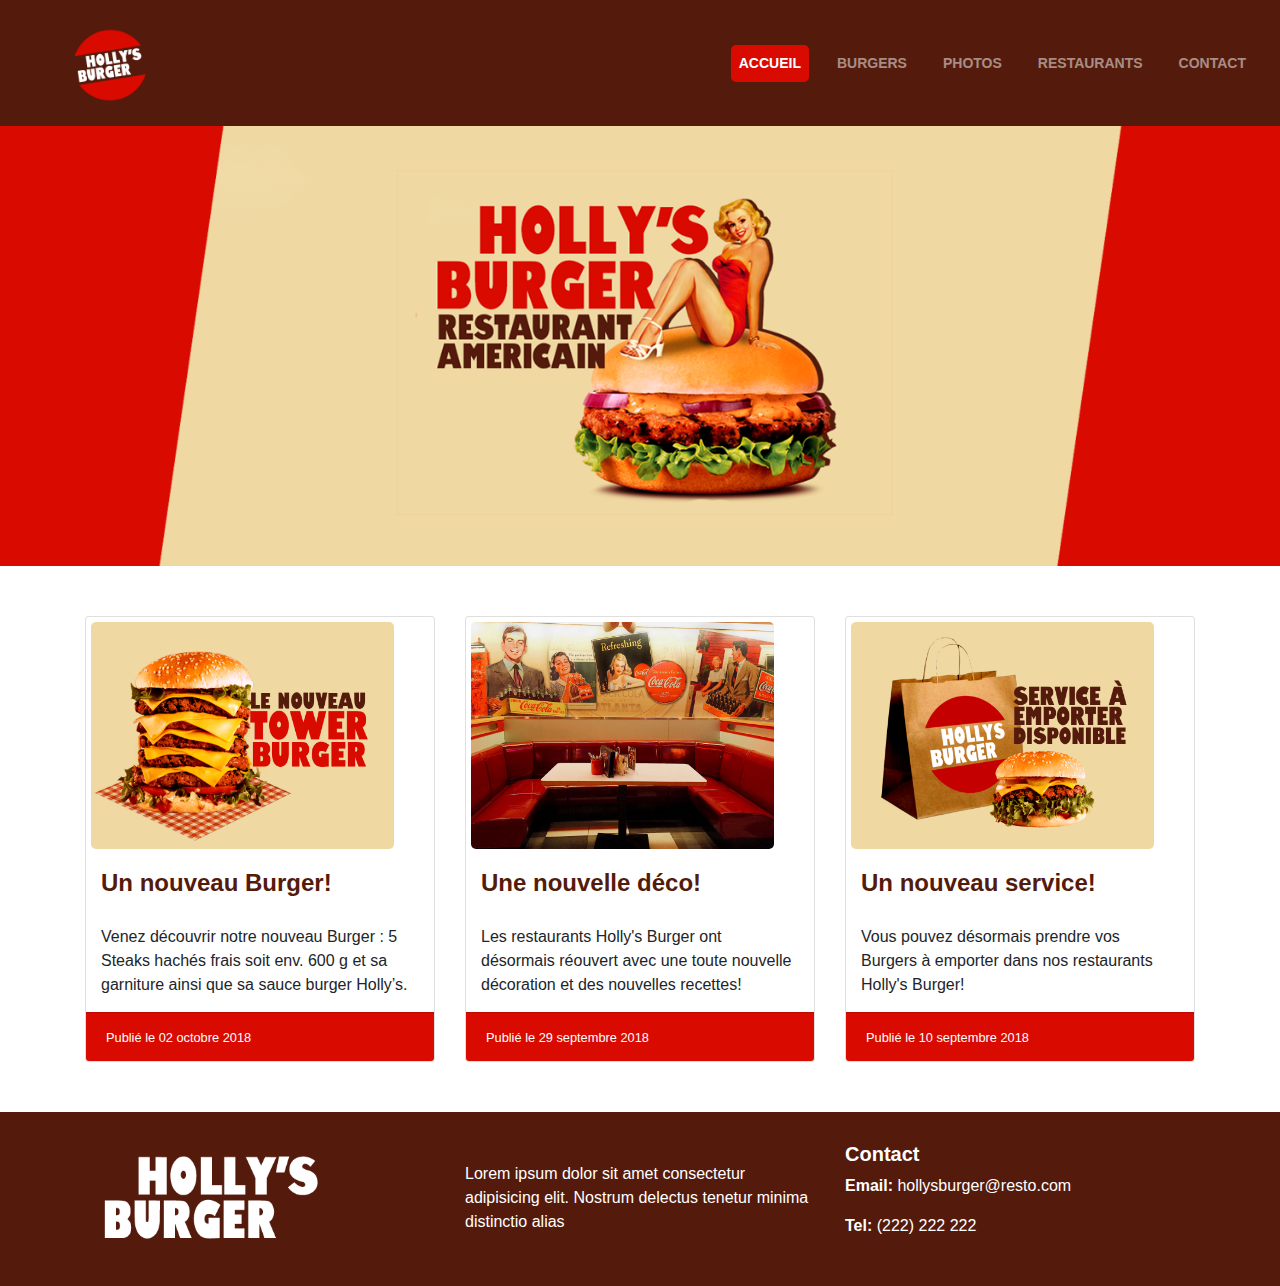
<file: index.html>
<!DOCTYPE html>
<html lang="en">
<head>
    <meta charset="UTF-8">
    <meta name="viewport" content="width=device-width, initial-scale=1.0">
    <meta http-equiv="X-UA-Compatible" content="ie=edge">
    <title>Document</title>

    <link rel="stylesheet" type="text/css" media="screen" href="css/style.css" />
    <script src="scrollspy.js"></script>
<!-- responsive -->
<meta name="viewport" content="width=device-width, initial-scale=1"> 
<!-- CSS -->
<link rel="stylesheet" href="https://maxcdn.bootstrapcdn.com/bootstrap/4.0.0/css/bootstrap.min.css">

<!-- jQuery library -->
<script src="https://ajax.googleapis.com/ajax/libs/jquery/3.3.1/jquery.min.js"></script>

<!-- Popper JS (pop-up,tooltip)-->
<script src="https://cdnjs.cloudflare.com/ajax/libs/popper.js/1.12.9/umd/popper.min.js"></script>

<!-- JavaScript -->
<script src="https://maxcdn.bootstrapcdn.com/bootstrap/4.0.0/js/bootstrap.min.js"></script> 


</head>
<body>
    <nav class="navbar navbar-expand-lg navbar-dark bg">
        <a class="navbar-brand" href="#">
          <img src="hollysburgerlogo.png" alt="icone">
        </a>
        <button class="navbar-toggler" type="button" data-toggle="collapse" data-target="#navbarText" aria-controls="navbarText" aria-expanded="false" aria-label="Toggle navigation">
          <span class="navbar-toggler-icon"></span>
        </button>
        <div class="navbar-collapse collapse justify-content-end" id="navbarText">
          <ul class="nav navbar-nav navbar-right">
            <li class="nav-item active">
              <a class="nav-link" href="index.html">Accueil</a>
            </li>
            <li class="nav-item">
              <a class="nav-link" href="carte.html">Burgers<span class="sr-only">(current)</span></a>
            </li>
            <li class="nav-item">
              <a class="nav-link" href="galerie.html">Photos</a>
            </li>
            <li class="nav-item">
              <a class="nav-link" href="resto.html">Restaurants</a>
            </li>
            <li class="nav-item">
              <a class="nav-link" href="contact.html">Contact</a>
            </li>
          </ul>
        </div>
      </nav>

              <!--<div class="container-fluid">
                <div class="jumbotron">
                  <img class="image-responsive" src="hollysdinerbanner3.png" class="image-responsive" alt="burger"> 
                </div>
              </div>-->

              <div class="container-fluid banner">

                </div>

              <div class="container-fluid section-cards">
                  <div class="container">
                    <div class="row cards">

                        <div class="col-12 col-sm-12 col-md-12 col-lg-6 col-xl-4">
                            <div class="card"><img class="card-img-top" alt="Card image cap" src="img/thenew2.png" />
                                <div class="card-block">
                                <h4 class="card-title">Un nouveau Burger!</h4>
                                <p class="card-text">Venez découvrir notre nouveau Burger : 5 Steaks hachés frais soit env. 600 g et sa garniture ainsi que sa sauce burger Holly’s.</p>
                                </div>
                                <div class="card-footer">
                                    <small class="text">Publié le 02 octobre 2018</small>
                                </div>
                              </div>
                          </div>

                      <div class="col-12 col-sm-12 col-md-12 col-lg-6 col-xl-4">
                        <div class="card"><img class="card-img-top" alt="Card image cap" src="img/16389873235_925082c623_b.jpg"/>
                            <div class="card-block">
                            <h4 class="card-title">Une nouvelle déco!</h4>
                            <p class="card-text">Les restaurants Holly's Burger ont désormais réouvert avec une toute nouvelle décoration et des nouvelles recettes!</p>
                            </div>
                            <div class="card-footer">
                                <small class="text">Publié le 29 septembre 2018</small>
                            </div>
                          </div>
                      </div>
                      
                        <div class="col-12 col-sm-12 col-md-12 col-lg-6 col-xl-4">
                            <div class="card"><img class="card-img-top" alt="Card image cap" src="img/takeaway.png" />
                                <div class="card-block">
                                <h4 class="card-title">Un nouveau service!</h4>
                                <p class="card-text">Vous pouvez désormais prendre vos Burgers à emporter dans nos restaurants Holly's Burger!</p>
                                </div>
                                <div class="card-footer">
                                    <small class="text">Publié le 10 septembre 2018</small>
                                </div>
                              </div>
                        </div>
                  </div>
              </div> 
            </div>

            <footer>
                <div class="container">
                  <div class="row footer">
                    <div class="col-12 col-sm-3 col-md-3 col-lg-6 col-xl-4">
                      <img src="hollysburgerlogo2.png" alt="Burgers">
                    </div>
                    <div class="col-12 col-sm-4 col-md-4 col-lg-6 col-xl-4">
                      <p class="text">Lorem ipsum dolor sit amet consectetur adipisicing elit. Nostrum delectus tenetur minima distinctio alias</p>
                    </div>
                    <div class="col-12 col-sm-4 col-md-4 col-lg-6 col-xl-4">
                      <h5><strong>Contact</strong></h5>
                      <p><strong>Email:</strong> hollysburger@resto.com</p>
                      <p><strong>Tel:</strong> (222) 222 222</p>
                    </div>
                  </div>
                </div>          
            </footer>
    </body>        

</html>
</file>
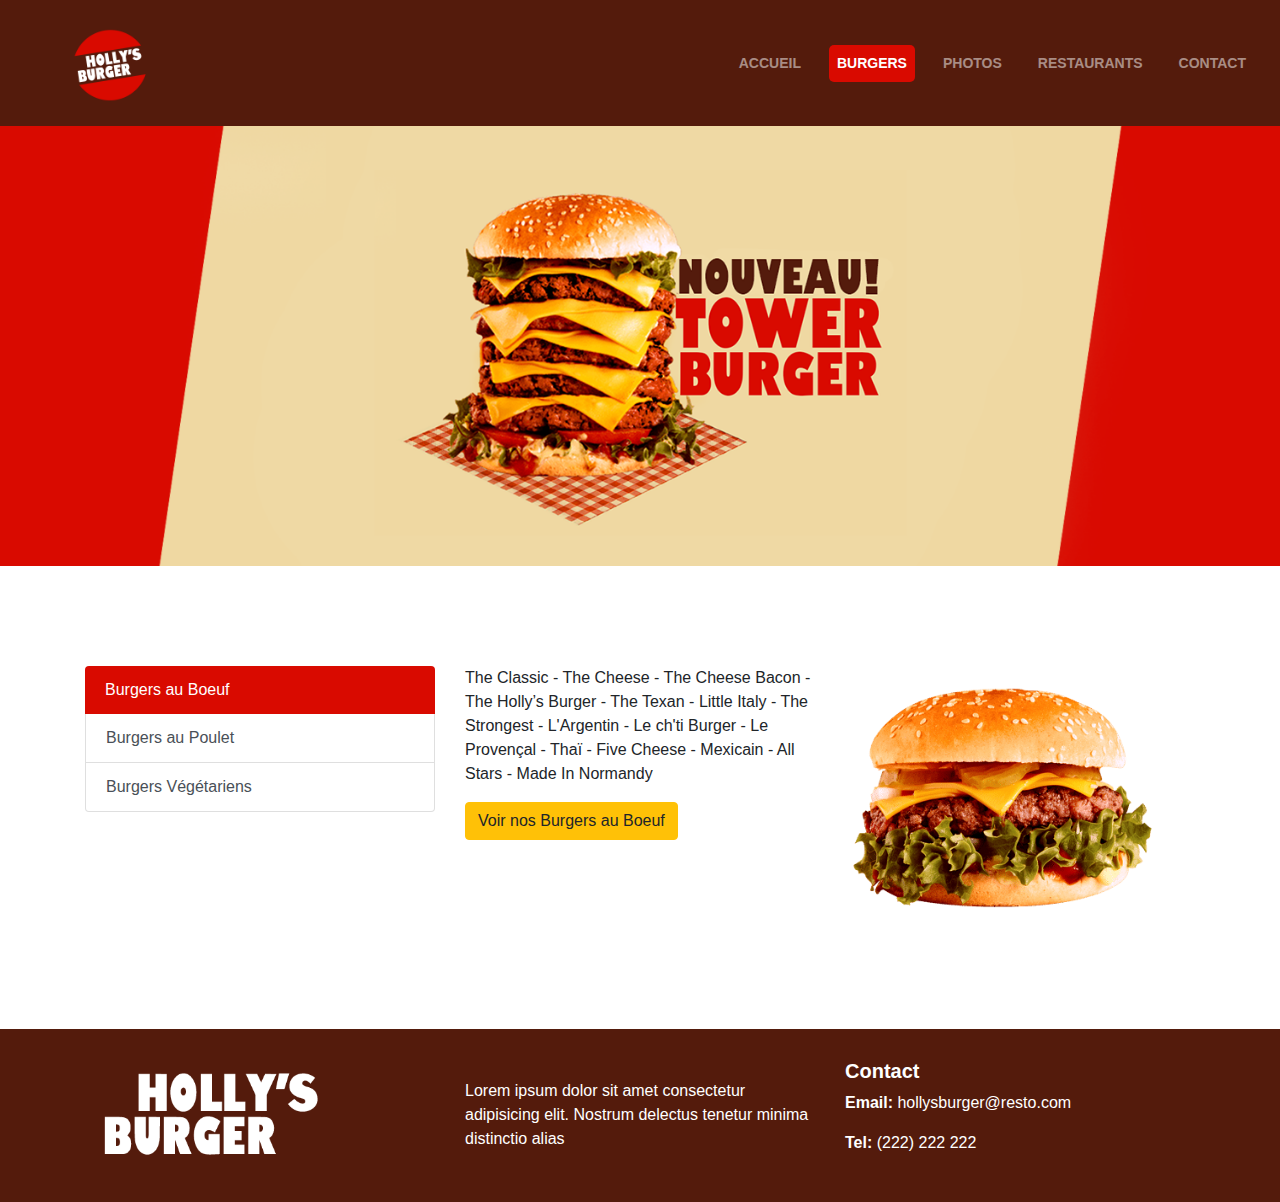
<file: carte.html>
<!DOCTYPE html>
<html lang="en">
<head>
    <meta charset="UTF-8">
    <meta name="viewport" content="width=device-width, initial-scale=1.0">
    <meta http-equiv="X-UA-Compatible" content="ie=edge">
    <title>Document</title>

    <link rel="stylesheet" type="text/css" media="screen" href="css/style.css" />
    <script src="scrollspy.js"></script>
<!-- responsive -->
<meta name="viewport" content="width=device-width, initial-scale=1"> 
<!-- CSS -->
<link rel="stylesheet" href="https://maxcdn.bootstrapcdn.com/bootstrap/4.0.0/css/bootstrap.min.css">

<!-- jQuery library -->
<script src="https://ajax.googleapis.com/ajax/libs/jquery/3.3.1/jquery.min.js"></script>

<!-- Popper JS (pop-up,tooltip)-->
<script src="https://cdnjs.cloudflare.com/ajax/libs/popper.js/1.12.9/umd/popper.min.js"></script>

<!-- JavaScript -->
<script src="https://maxcdn.bootstrapcdn.com/bootstrap/4.0.0/js/bootstrap.min.js"></script> 


</head>
<body>
    <nav class="navbar navbar-expand-lg navbar-dark bg">
        <a class="navbar-brand" href="#">
          <img src="hollysburgerlogo.png" alt="icone">
        </a>
        <button class="navbar-toggler" type="button" data-toggle="collapse" data-target="#navbarText" aria-controls="navbarText" aria-expanded="false" aria-label="Toggle navigation">
          <span class="navbar-toggler-icon"></span>
        </button>
        <div class="navbar-collapse collapse justify-content-end" id="navbarText">
          <ul class="nav navbar-nav navbar-right">
            <li class="nav-item ">
              <a class="nav-link" href="index.html">Accueil</a>
            </li>
            <li class="nav-item active">
              <a class="nav-link" href="#burgers">Burgers<span class="sr-only">(current)</span></a>
            </li>
            <li class="nav-item">
              <a class="nav-link" href="galerie.html">Photos</a>
            </li>
            <li class="nav-item">
              <a class="nav-link" href="resto.html">Restaurants</a>
            </li>
            <li class="nav-item">
              <a class="nav-link" href="contact.html">Contact</a>
            </li>
          </ul>
        </div>
      </nav>


      <div class="container-fluid banner-carte">

        </div>

<div class="container-fluid badges">
    <div class="container">
      <div class="row">
          <div class="col-12 col-sm-12 col-md-12 col-lg-8 col-xl-4">
            <div class="list-group" id="list-tab" role="tablist">
              <a class="list-group-item list-group-item-action active" id="list-home-list" data-toggle="list" href="#list-home" role="tab" aria-controls="list-home-list">Burgers au Boeuf</a>
              <a class="list-group-item list-group-item-action" id="list-profile-list" data-toggle="list" href="#list-profile" role="tab" aria-controls="list-profile-list">Burgers au Poulet</a>
              <a class="list-group-item list-group-item-action" id="list-messages-list" data-toggle="list" href="#list-messages" role="tab" aria-controls="list-messages-list">Burgers Végétariens</a>
            </div>
          </div>
          <div class="col-12 col-sm-12 col-md-12 col-lg-8 col-xl-8">
            <div class="tab-content" id="nav-tabContent">
              <div class="tab-pane fade show active" id="list-home" role="tabpanel" aria-labelledby="list-home-list">
                <div class="row">
                    <div class="col-12 col-sm-12 col-md-12 col-lg-8 col-xl-6">
                    <p>The Classic - The Cheese - The Cheese Bacon - 
                        The Holly’s Burger - The Texan - Little Italy - The Strongest - L'Argentin - Le ch'ti Burger - Le Provençal - Thaï - Five Cheese - Mexicain - All Stars - Made In Normandy</p>
                    <button type="button" class="btn btn-warning">Voir nos Burgers au Boeuf</button>
                  </div> 
                  <div class="col-12 col-sm-12 col-md-12 col-lg-8 col-xl-6">
                      <img src="img/lesclassiques/The-cheese.png" alt="">
                  </div> 
                </div>
              </div>
              <div class="tab-pane fade" id="list-profile" role="tabpanel" aria-labelledby="list-profile-list">
                <div class="row">
                    <div class="col-12 col-sm-12 col-md-12 col-lg-8 col-xl-6">
                        <p>The Kentucky & The Golden Chicken</p>
                        <button type="button" class="btn btn-warning">Voir nos Burgers au Poulet</button>
                    </div> 
                    <div class="col-12 col-sm-12 col-md-12 col-lg-8 col-xl-6">
                       <img src="img/Burger-Poulet-Premium.png" alt="">
                    </div>  
                </div>
              </div>
              <div class="tab-pane fade" id="list-messages" role="tabpanel" aria-labelledby="list-messages-list">
                  <div class="row">
                      <div class="col-12 col-sm-12 col-md-12 col-lg-8 col-xl-6">
                      <p>The Quinoa & The Spinach Burger</p>
                      <button type="button" class="btn btn-warning">Voir nos Burgers Végétariens</button>
                    </div>
                    <div class="col-12 col-sm-12 col-md-12 col-lg-8 col-xl-6">
                        <img src="img/lesveget/burgers-quinoa.png" alt="">
                    </div>  
                  </div>
              </div>
            </div>
        </div>
      </div>
    </div>
  </div>
<footer>
    <div class="container">
      <div class="row footer">
        <div class="col-12 col-sm-3 col-md-3 col-lg-6 col-xl-4">
          <img src="hollysburgerlogo2.png" alt="Burger">
        </div>
        <div class="col-12 col-sm-4 col-md-4 col-lg-6 col-xl-4">
          <p class="text">Lorem ipsum dolor sit amet consectetur adipisicing elit. Nostrum delectus tenetur minima distinctio alias</p>
        </div>
        <div class="col-12 col-sm-4 col-md-4 col-lg-6 col-xl-4">
          <h5><strong>Contact</strong></h5>
          <p><strong>Email:</strong> hollysburger@resto.com</p>
          <p><strong>Tel:</strong> (222) 222 222</p>
        </div>
      </div>
    </div>          
  </footer>

</body>
</html>
</file>
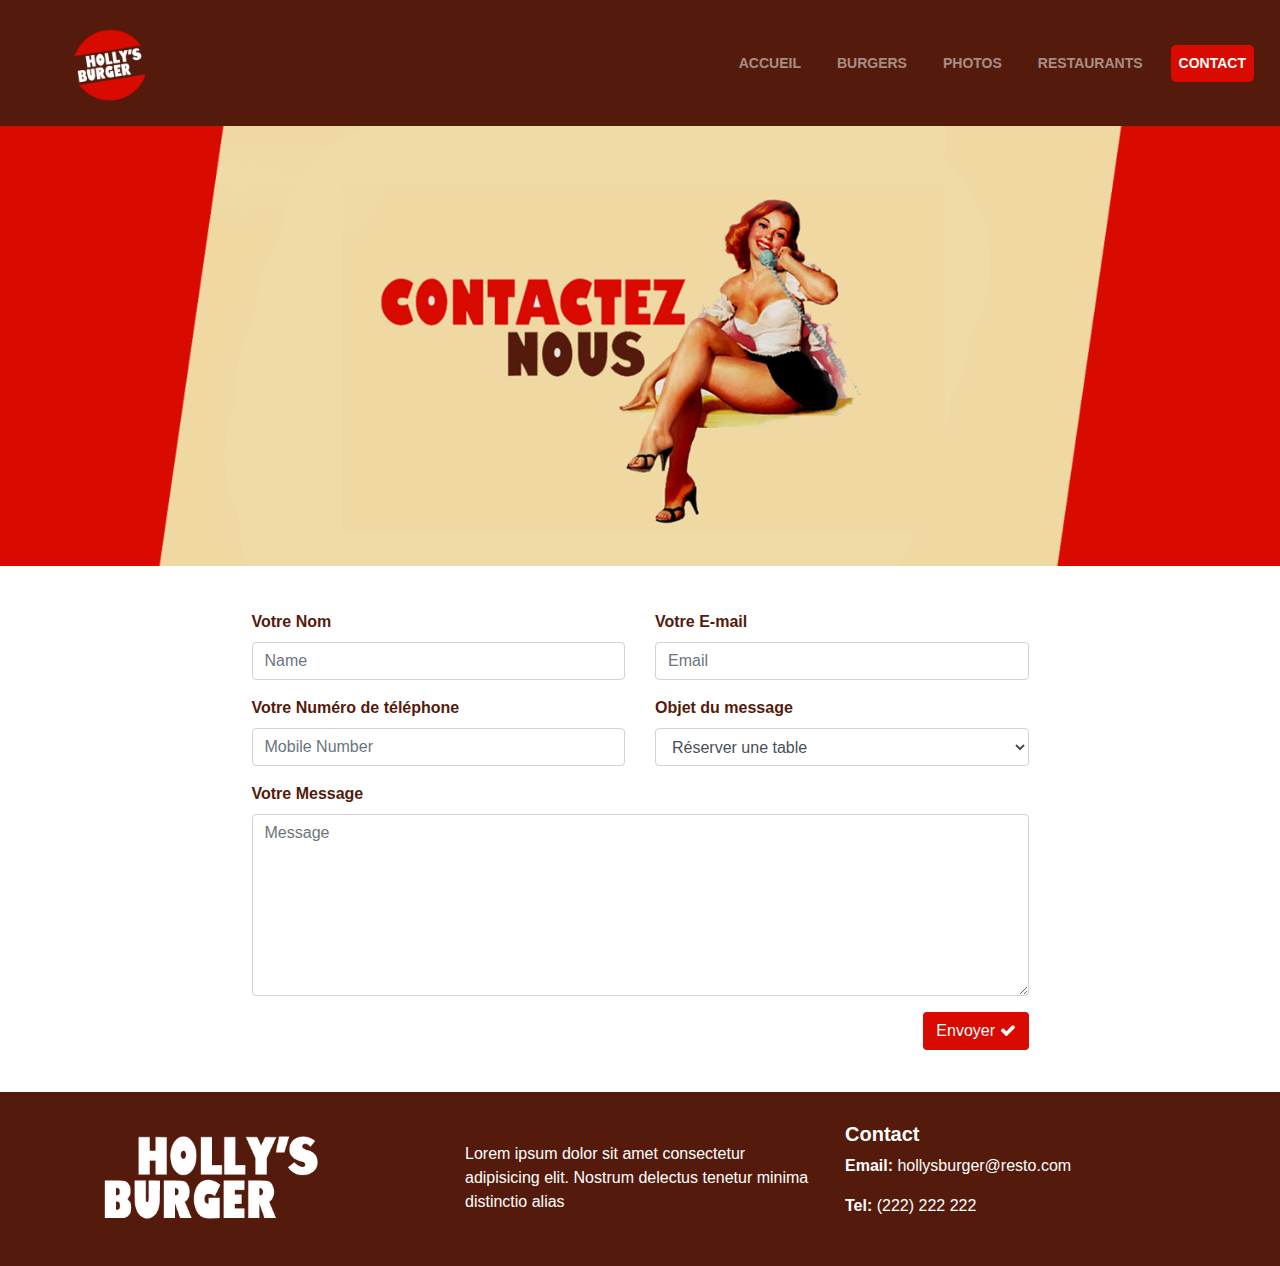
<file: contact.html>
<!DOCTYPE html>
<html lang="en">
<head>
    <meta charset="UTF-8">
    <meta name="viewport" content="width=device-width, initial-scale=1.0">
    <meta http-equiv="X-UA-Compatible" content="ie=edge">
    <title>Document</title>

    <link rel="stylesheet" type="text/css" media="screen" href="css/style.css" />
    <script src="scrollspy.js"></script>
<!-- responsive -->
<meta name="viewport" content="width=device-width, initial-scale=1"> 
<!-- CSS -->
<link rel="stylesheet" href="https://maxcdn.bootstrapcdn.com/bootstrap/4.0.0/css/bootstrap.min.css">

<!-- jQuery library -->
<script src="https://ajax.googleapis.com/ajax/libs/jquery/3.3.1/jquery.min.js"></script>

<!-- Popper JS (pop-up,tooltip)-->
<script src="https://cdnjs.cloudflare.com/ajax/libs/popper.js/1.12.9/umd/popper.min.js"></script>

<!-- JavaScript -->
<script src="https://maxcdn.bootstrapcdn.com/bootstrap/4.0.0/js/bootstrap.min.js"></script> 

<link href="https://maxcdn.bootstrapcdn.com/font-awesome/4.3.0/css/font-awesome.min.css" rel="stylesheet">


</head>
<body>
    <nav class="navbar navbar-expand-lg navbar-dark bg">
        <a class="navbar-brand" href="#">
          <img src="hollysburgerlogo.png" alt="icone">
        </a>
        <button class="navbar-toggler" type="button" data-toggle="collapse" data-target="#navbarText" aria-controls="navbarText" aria-expanded="false" aria-label="Toggle navigation">
          <span class="navbar-toggler-icon"></span>
        </button>
        <div class="navbar-collapse collapse justify-content-end" id="navbarText">
          <ul class="nav navbar-nav navbar-right">
            <li class="nav-item">
              <a class="nav-link" href="index.html">Accueil</a>
            </li>
            <li class="nav-item">
              <a class="nav-link" href="carte.html">Burgers<span class="sr-only">(current)</span></a>
            </li>
            <li class="nav-item">
              <a class="nav-link" href="galerie.html">Photos</a>
            </li>
            <li class="nav-item">
              <a class="nav-link" href="resto.html">Restaurants</a>
            </li>
            <li class="nav-item active">
              <a class="nav-link" href="contact.html">Contact</a>
            </li>
          </ul>
        </div>
      </nav>


      <div class="container-fluid banner-contact">

        </div>

            <div class="container-fluid contactform">
              <div class="container">
                    <div class="form-area">  
                                <!--<div class="col-12 col-sm-12 col-md-12 col-lg-12 col-xl-12">-->
                        <br style="clear:both">
                                    <!--<h3 style="margin-bottom: 25px; text-align: center;">Contact</h3>-->
                                    <div class="row">
                                        <div class="col-12 col-sm-12 col-md-12 col-lg-6 col-xl-6">
                                        <div class="form-group">
                                                <label for="objet">Votre Nom</label>
                                            <input type="text" class="form-control" id="name" name="name" placeholder="Name" required>
                                        </div>
                                        </div>
                                        <div class="col-12 col-sm-12 col-md-12 col-lg-6 col-xl-6">
                                        <div class="form-group">
                                                <label for="objet">Votre E-mail</label>
                                            <input type="text" class="form-control" id="email" name="email" placeholder="Email" required>
                                        </div>
                                    </div>
                                    </div>
                                    <div class="row">
                                   <div class="col-12 col-sm-12 col-md-12 col-lg-6 col-xl-6">
                                    <div class="form-group">
                                            <label for="objet">Votre Numéro de téléphone</label>
                                        <input type="text" class="form-control" id="mobile" name="mobile" placeholder="Mobile Number" required>
                                    </div>
                                     </div>
                                     <div class="col-12 col-sm-12 col-md-12 col-lg-6 col-xl-6">
                                    <div class="form-group">
                                            <label for="objet">Objet du message</label>
                                        <select class="form-control" id="objet">
                                                <option>Réserver une table</option>
                                                <option>Faire une Commandes</option>
                                                <option>faire une réclamation</option>
                                                <option>Autres</option>
                                              </select>
                                    </div>
                                </div>
                                 </div>
                                 <div class="row">
                                 <div class="col-12">
                                    <div class="form-group">
                                            <label for="objet">Votre Message</label>
                                    <textarea class="form-control" id="message" placeholder="Message" maxlength="140" rows="7"></textarea>
                                                            
                                    </div>
                                </div>
                                </div>
                        <button type="button" id="submit" name="submit" class="btn pull-right">Envoyer <i class="fa fa-check"></i> <span class="glyphicons glyphicons-ok"></span></button>
                        </div>
                        
                    </div>
                </div>
              

            
                <footer>
                        <div class="container">
                          <div class="row footer">
                            <div class="col-12 col-sm-3 col-md-3 col-lg-6 col-xl-4">
                              <img src="hollysburgerlogo2.png" alt="Burgerlogo">
                            </div>
                            <div class="col-12 col-sm-4 col-md-4 col-lg-6 col-xl-4">
                              <p class="text">Lorem ipsum dolor sit amet consectetur adipisicing elit. Nostrum delectus tenetur minima distinctio alias</p>
                            </div>
                            <div class="col-12 col-sm-4 col-md-4 col-lg-6 col-xl-4">
                              <h5><strong>Contact</strong></h5>
                              <p><strong>Email:</strong> hollysburger@resto.com</p>
                              <p><strong>Tel:</strong> (222) 222 222</p>
                            </div>
                          </div>
                        </div>          
                      </footer>
    </body>        

</html>
</file>
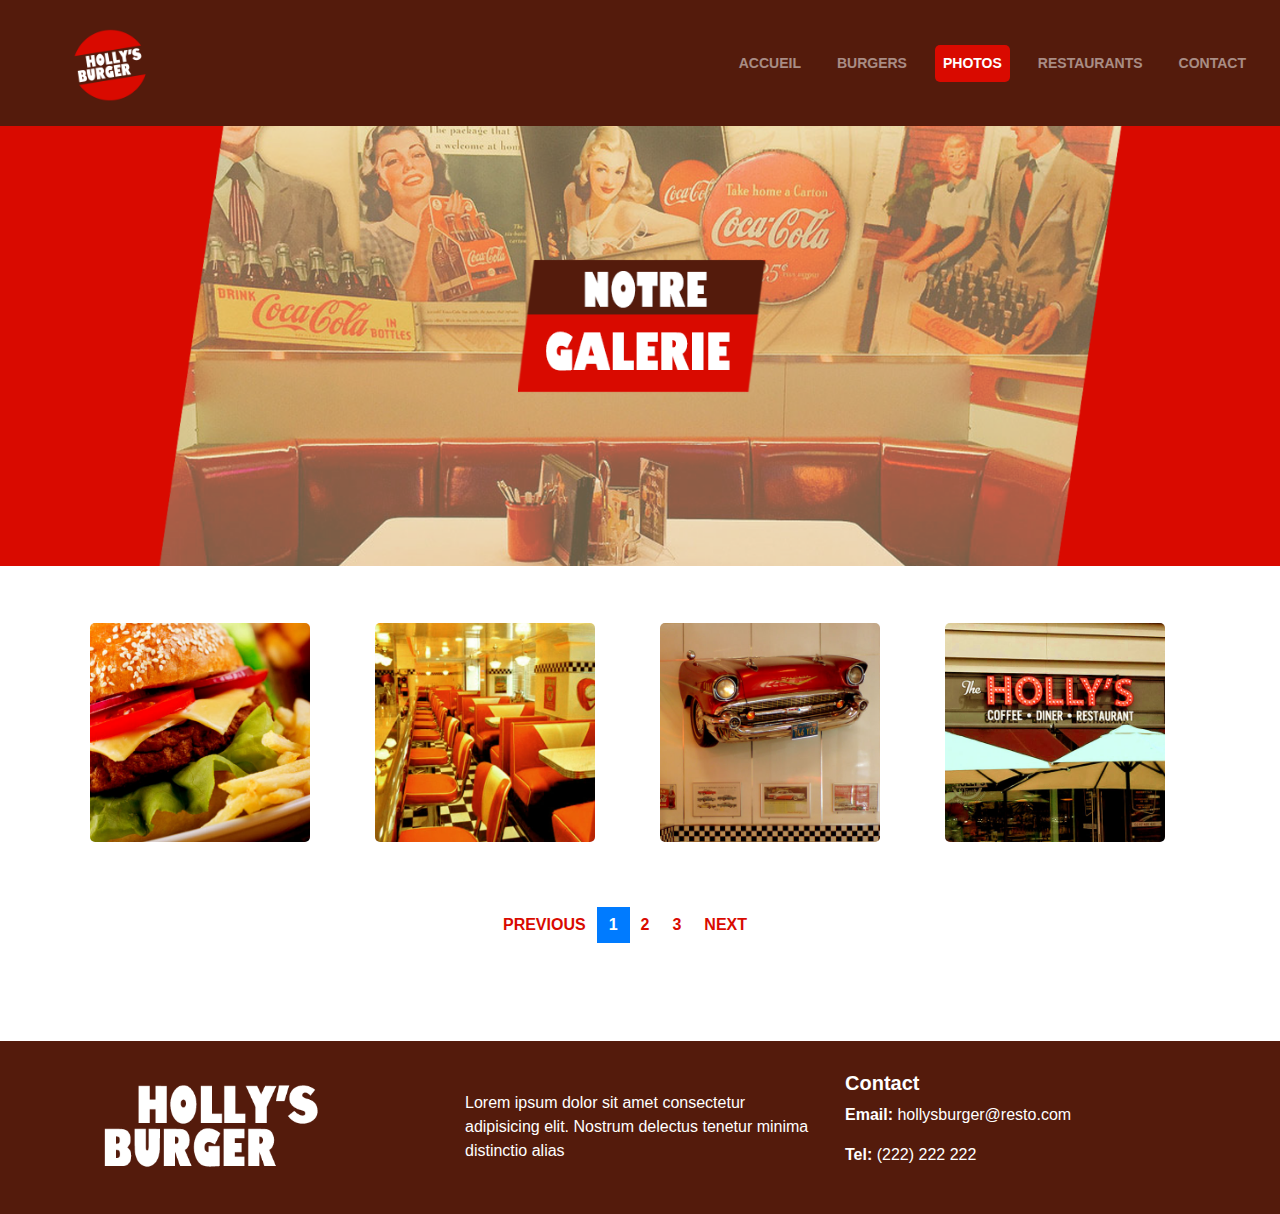
<file: galerie.html>
<!DOCTYPE html>
<html lang="en">
<head>
    <meta charset="UTF-8">
    <meta name="viewport" content="width=device-width, initial-scale=1.0">
    <meta http-equiv="X-UA-Compatible" content="ie=edge">
    <title>Document</title>

    <link rel="stylesheet" type="text/css" media="screen" href="css/style.css" />
    <script src="scrollspy.js"></script>
<!-- responsive -->
<meta name="viewport" content="width=device-width, initial-scale=1"> 
<!-- CSS -->
<link rel="stylesheet" href="https://maxcdn.bootstrapcdn.com/bootstrap/4.0.0/css/bootstrap.min.css">

<!-- jQuery library -->
<script src="https://ajax.googleapis.com/ajax/libs/jquery/3.3.1/jquery.min.js"></script>

<!-- Popper JS (pop-up,tooltip)-->
<script src="https://cdnjs.cloudflare.com/ajax/libs/popper.js/1.12.9/umd/popper.min.js"></script>

<!-- JavaScript -->
<script src="https://maxcdn.bootstrapcdn.com/bootstrap/4.0.0/js/bootstrap.min.js"></script> 


</head>
<body>
    <nav class="navbar navbar-expand-lg navbar-dark bg">
        <a class="navbar-brand" href="#">
          <img src="hollysburgerlogo.png" alt="icone">
        </a>
        <button class="navbar-toggler" type="button" data-toggle="collapse" data-target="#navbarText" aria-controls="navbarText" aria-expanded="false" aria-label="Toggle navigation">
          <span class="navbar-toggler-icon"></span>
        </button>
        <div class="navbar-collapse collapse justify-content-end" id="navbarText">
          <ul class="nav navbar-nav navbar-right">
            <li class="nav-item ">
              <a class="nav-link" href="index.html">Accueil</a>
            </li>
            <li class="nav-item ">
              <a class="nav-link" href="carte.html">Burgers<span class="sr-only">(current)</span></a>
            </li>
            <li class="nav-item active">
              <a class="nav-link" href="galerie.html">Photos</a>
            </li>
            <li class="nav-item">
              <a class="nav-link" href="resto.html">Restaurants</a>
            </li>
            <li class="nav-item">
              <a class="nav-link" href="contact.html">Contact</a>
            </li>
          </ul>
        </div>
      </nav>


      <div class="container-fluid banner-galerie">

        </div>

    <div class="container-fluid galerie">
      <div class="container">
        <div class="row">


          <div class="col-12 col-sm-12 col-md-12 col-lg-3 col-xl-3">
                <img src="img/galerie/01.jpg" alt="best burger">
              </div>

              <div class="col-12 col-sm-12 col-md-12 col-lg-3 col-xl-3">
                <img src="img/galerie/02.jpg" alt="burger">
              </div>

          <div class="col-12 col-sm-12 col-md-12 col-lg-3 col-xl-3">
                <img src="img/galerie/03.jpg" alt="best burger">
              </div>

              <div class="col-12 col-sm-12 col-md-12 col-lg-3 col-xl-3">
                <img src="img/galerie/04.jpg" alt="burger">
              </div>

            </div>
            </div>
          
  
<div class="container">
      <ul class="pagination">
        <li class="page-item"><a class="page-link" href="galerie3.html">Previous</a></li>
        <li class="page-item active"><a class="page-link" href="galerie.html">1</a></li>
        <li class="page-item"><a class="page-link" href="galerie2.html">2</a></li>
        <li class="page-item"><a class="page-link" href="galerie3.html">3</a></li>
        <li class="page-item"><a class="page-link" href="galerie2.html">Next</a></li>
      </ul>
</div>

</div>
         
<footer>
    <div class="container">
      <div class="row footer">
        <div class="col-12 col-sm-3 col-md-3 col-lg-6 col-xl-4">
          <img src="hollysburgerlogo2.png" alt="Burger">
        </div>
        <div class="col-12 col-sm-4 col-md-4 col-lg-6 col-xl-4">
          <p class="text">Lorem ipsum dolor sit amet consectetur adipisicing elit. Nostrum delectus tenetur minima distinctio alias</p>
        </div>
        <div class="col-12 col-sm-4 col-md-4 col-lg-6 col-xl-4">
          <h5><strong>Contact</strong></h5>
          <p><strong>Email:</strong> hollysburger@resto.com</p>
          <p><strong>Tel:</strong> (222) 222 222</p>
        </div>
      </div>
    </div>          
  </footer>
</body>
</html>
</file>
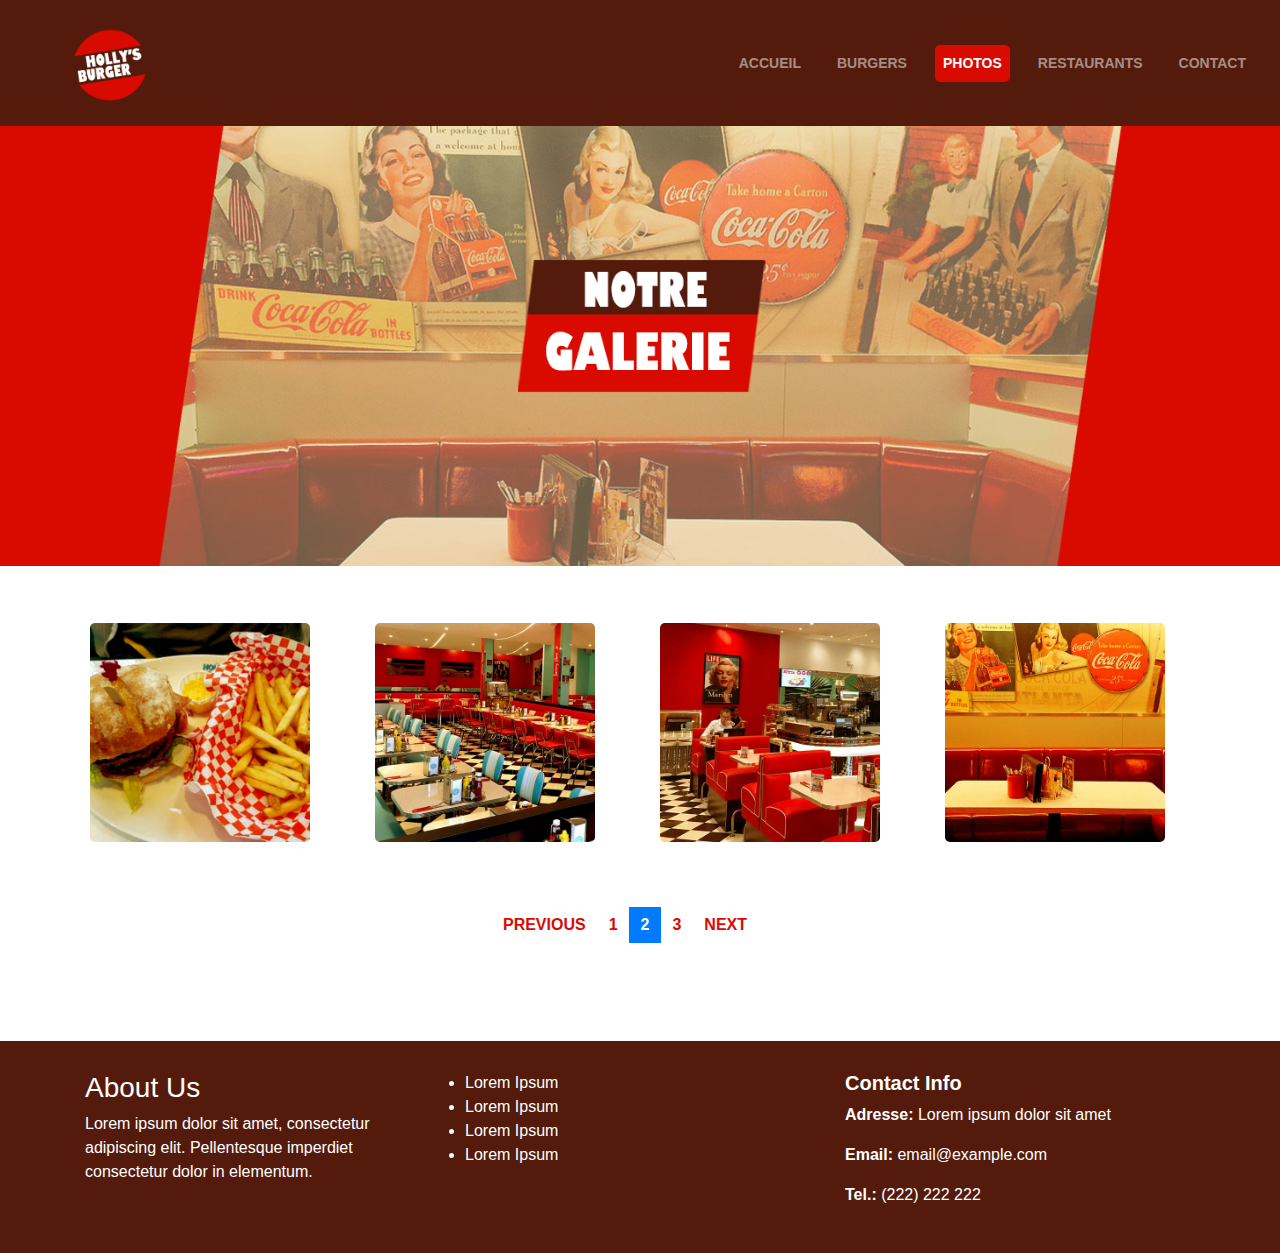
<file: galerie2.html>
<!DOCTYPE html>
<html lang="en">
<head>
    <meta charset="UTF-8">
    <meta name="viewport" content="width=device-width, initial-scale=1.0">
    <meta http-equiv="X-UA-Compatible" content="ie=edge">
    <title>Document</title>

    <link rel="stylesheet" type="text/css" media="screen" href="css/style.css" />
    <script src="scrollspy.js"></script>
<!-- responsive -->
<meta name="viewport" content="width=device-width, initial-scale=1"> 
<!-- CSS -->
<link rel="stylesheet" href="https://maxcdn.bootstrapcdn.com/bootstrap/4.0.0/css/bootstrap.min.css">

<!-- jQuery library -->
<script src="https://ajax.googleapis.com/ajax/libs/jquery/3.3.1/jquery.min.js"></script>

<!-- Popper JS (pop-up,tooltip)-->
<script src="https://cdnjs.cloudflare.com/ajax/libs/popper.js/1.12.9/umd/popper.min.js"></script>

<!-- JavaScript -->
<script src="https://maxcdn.bootstrapcdn.com/bootstrap/4.0.0/js/bootstrap.min.js"></script> 


</head>
<body>
    <nav class="navbar navbar-expand-lg navbar-dark bg">
        <a class="navbar-brand" href="#">
          <img src="hollysburgerlogo.png" alt="icone">
        </a>
        <button class="navbar-toggler" type="button" data-toggle="collapse" data-target="#navbarText" aria-controls="navbarText" aria-expanded="false" aria-label="Toggle navigation">
          <span class="navbar-toggler-icon"></span>
        </button>
        <div class="navbar-collapse collapse justify-content-end" id="navbarText">
          <ul class="nav navbar-nav navbar-right">
            <li class="nav-item ">
              <a class="nav-link" href="index.html">Accueil</a>
            </li>
            <li class="nav-item ">
              <a class="nav-link" href="carte.html">Burgers<span class="sr-only">(current)</span></a>
            </li>
            <li class="nav-item active">
              <a class="nav-link" href="galerie.html">Photos</a>
            </li>
            <li class="nav-item">
              <a class="nav-link" href="resto.html">Restaurants</a>
            </li>
            <li class="nav-item">
              <a class="nav-link" href="contact.html">Contact</a>
            </li>
          </ul>
        </div>
      </nav>

      <div class="container-fluid banner-galerie">

        </div>
    
    <div class="container-fluid galerie">   
        <div class="container">
            <div class="row">

    
              <div class="col-12 col-sm-12 col-md-12 col-lg-3 col-xl-3">
                    <img src="img/galerie/05.jpg" alt="best burger">
                  </div>
    
                  <div class="col-12 col-sm-12 col-md-12 col-lg-3 col-xl-3">
                    <img src="img/galerie/06.jpg" alt="burger">
                  </div>
    
              <div class="col-12 col-sm-12 col-md-12 col-lg-3 col-xl-3">
                    <img src="img/galerie/07.jpg" alt="best burger">
                  </div>
    
                  <div class="col-12 col-sm-12 col-md-12 col-lg-3 col-xl-3">
                    <img src="img/galerie/08.jpg" alt="burger">
                  </div>
    
                </div>
                </div>
  
<div class="container">
      <ul class="pagination">
        <li class="page-item"><a class="page-link" href="galerie.html">Previous</a></li>
        <li class="page-item"><a class="page-link" href="galerie.html">1</a></li>
        <li class="page-item active"><a class="page-link" href="galerie2.html">2</a></li>
        <li class="page-item"><a class="page-link" href="galerie3.html">3</a></li>
        <li class="page-item"><a class="page-link" href="galerie3.html">Next</a></li>
      </ul>
</div>
</div>             

<footer>
        <div class="container">
          <div class="row footer">
            <div class="col-6 col-sm-3 col-md-3 col-lg-6 col-xl-4">
            <h3>About Us</h3>
            <p>Lorem ipsum dolor sit amet, consectetur adipiscing elit.
               Pellentesque imperdiet consectetur dolor in elementum.</p>
      
            </div>
            <div class="col-2 col-sm-4 col-md-4 col-lg-6 col-xl-2 list">
              <ul>
                <li><a href="#">Lorem Ipsum</a></li>
                <li><a href="#">Lorem Ipsum</a></li>
                <li><a href="#">Lorem Ipsum</a></li>
                <li><a href="#">Lorem Ipsum</a></li>
              </ul>
      
            </div>

            <div class="col-md-2">
          
            </div>
            <div class="col-md">
              <h5><strong>Contact Info</strong></h5>
              <p><strong>Adresse:</strong> Lorem ipsum dolor sit amet
      </p>
              <p><strong>Email:</strong> email@example.com</p>
              <p><strong>Tel.:</strong> (222) 222 222</p>
            </div>
          </div>
        </div>          
      </footer>
</body>
</html>
</file>
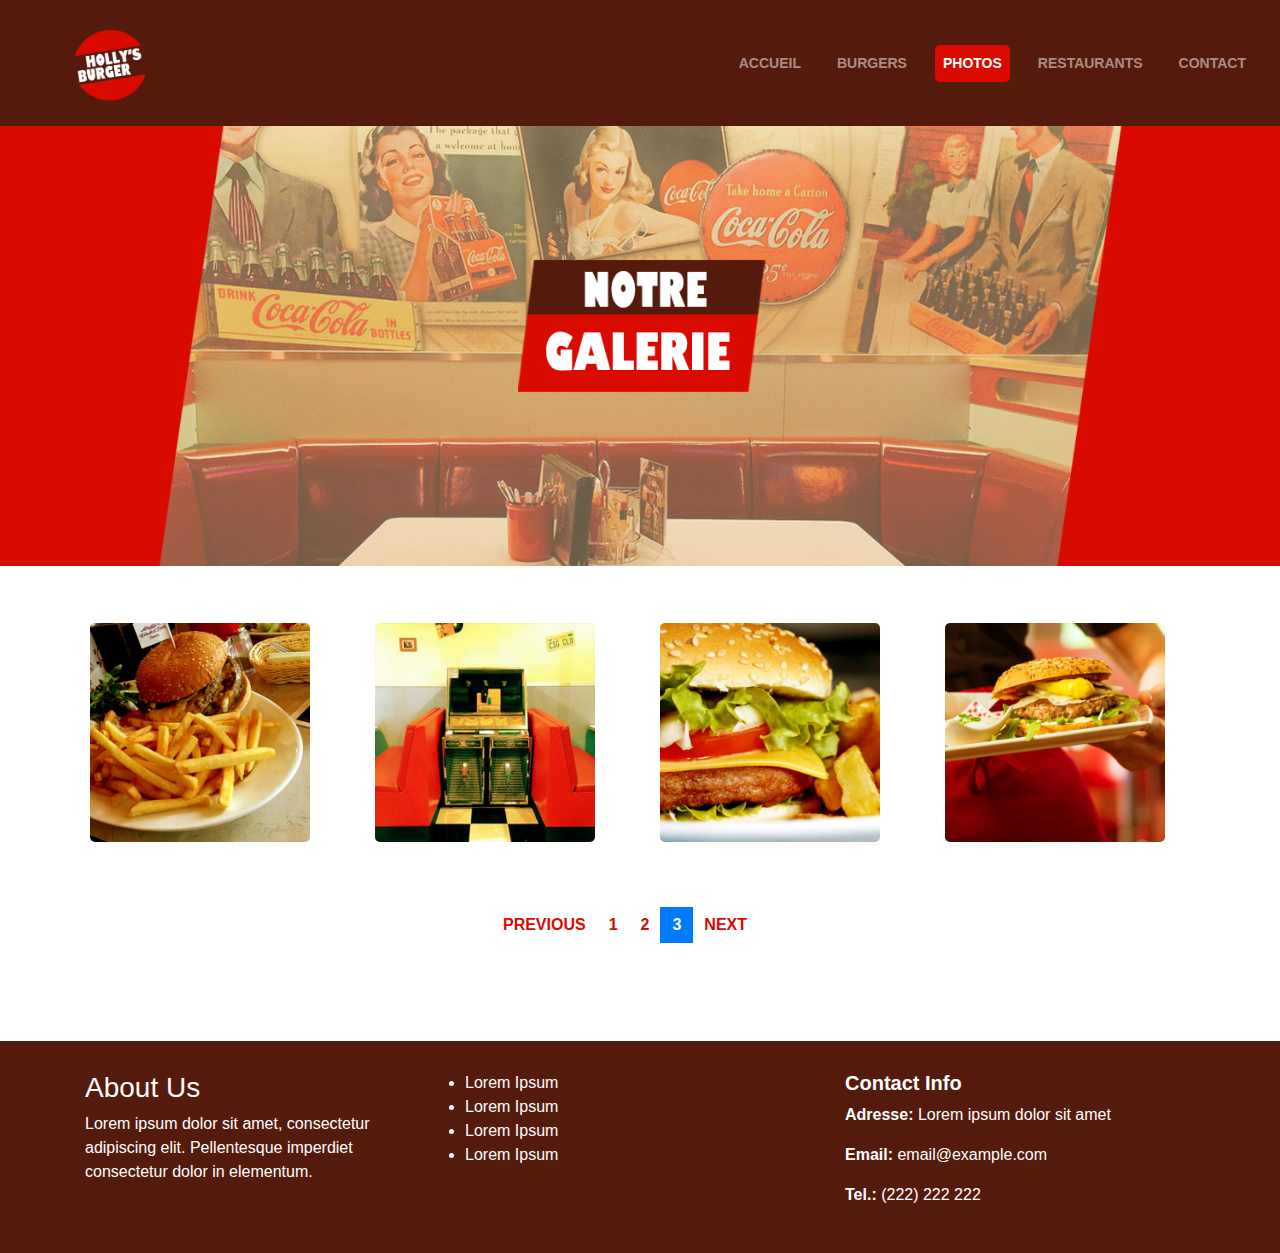
<file: galerie3.html>
<!DOCTYPE html>
<html lang="en">
<head>
    <meta charset="UTF-8">
    <meta name="viewport" content="width=device-width, initial-scale=1.0">
    <meta http-equiv="X-UA-Compatible" content="ie=edge">
    <title>Document</title>

    <link rel="stylesheet" type="text/css" media="screen" href="css/style.css" />
    <script src="scrollspy.js"></script>
<!-- responsive -->
<meta name="viewport" content="width=device-width, initial-scale=1"> 
<!-- CSS -->
<link rel="stylesheet" href="https://maxcdn.bootstrapcdn.com/bootstrap/4.0.0/css/bootstrap.min.css">

<!-- jQuery library -->
<script src="https://ajax.googleapis.com/ajax/libs/jquery/3.3.1/jquery.min.js"></script>

<!-- Popper JS (pop-up,tooltip)-->
<script src="https://cdnjs.cloudflare.com/ajax/libs/popper.js/1.12.9/umd/popper.min.js"></script>

<!-- JavaScript -->
<script src="https://maxcdn.bootstrapcdn.com/bootstrap/4.0.0/js/bootstrap.min.js"></script> 


</head>
<body>
    <nav class="navbar navbar-expand-lg navbar-dark bg">
        <a class="navbar-brand" href="#">
          <img src="hollysburgerlogo.png" alt="icone">
        </a>
        <button class="navbar-toggler" type="button" data-toggle="collapse" data-target="#navbarText" aria-controls="navbarText" aria-expanded="false" aria-label="Toggle navigation">
          <span class="navbar-toggler-icon"></span>
        </button>
        <div class="navbar-collapse collapse justify-content-end" id="navbarText">
          <ul class="nav navbar-nav navbar-right">
            <li class="nav-item ">
              <a class="nav-link" href="index.html">Accueil</a>
            </li>
            <li class="nav-item ">
              <a class="nav-link" href="carte.html">Burgers<span class="sr-only">(current)</span></a>
            </li>
            <li class="nav-item active">
              <a class="nav-link" href="galerie.html">Photos</a>
            </li>
            <li class="nav-item">
              <a class="nav-link" href="resto.html">Restaurants</a>
            </li>
            <li class="nav-item">
              <a class="nav-link" href="contact">Contact</a>
            </li>
          </ul>
        </div>
      </nav>


      <div class="container-fluid banner-galerie">

        </div>


    <div class="container-fluid galerie">
        <div class="container">
            <div class="row">
    
              <div class="col-12 col-sm-12 col-md-12 col-lg-3 col-xl-3">
                    <img src="img/galerie/09.jpg" alt="best burger">
                  </div>
    
                  <div class="col-12 col-sm-12 col-md-12 col-lg-3 col-xl-3">
                    <img src="img/galerie/10.jpg" alt="burger">
                  </div>
    
              <div class="col-12 col-sm-12 col-md-12 col-lg-3 col-xl-3">
                    <img src="img/galerie/11.jpg" alt="best burger">
                  </div>
    
                  <div class="col-12 col-sm-12 col-md-12 col-lg-3 col-xl-3">
                    <img src="img/galerie/12.jpg" alt="burger">
                  </div>
    
                </div>
                </div>
  
<div class="container">
      <ul class="pagination">
        <li class="page-item"><a class="page-link" href="galerie2.html">Previous</a></li>
        <li class="page-item"><a class="page-link" href="galerie.html">1</a></li>
        <li class="page-item"><a class="page-link" href="galerie2.html">2</a></li>
        <li class="page-item active"><a class="page-link" href="galerie3.html">3</a></li>
        <li class="page-item"><a class="page-link" href="galerie.html">Next</a></li>
      </ul>
</div>
</div>             
<footer>
        <div class="container">
          <div class="row footer">
            <div class="col-6 col-sm-3 col-md-3 col-lg-6 col-xl-4">
            <h3>About Us</h3>
            <p>Lorem ipsum dolor sit amet, consectetur adipiscing elit.
               Pellentesque imperdiet consectetur dolor in elementum.</p>
      
            </div>
            <div class="col-2 col-sm-4 col-md-4 col-lg-6 col-xl-2 list">
              <ul>
                <li><a href="#">Lorem Ipsum</a></li>
                <li><a href="#">Lorem Ipsum</a></li>
                <li><a href="#">Lorem Ipsum</a></li>
                <li><a href="#">Lorem Ipsum</a></li>
              </ul>
      
            </div>

            <div class="col-md-2">
          
            </div>
            <div class="col-md">
              <h5><strong>Contact Info</strong></h5>
              <p><strong>Adresse:</strong> Lorem ipsum dolor sit amet
      </p>
              <p><strong>Email:</strong> email@example.com</p>
              <p><strong>Tel.:</strong> (222) 222 222</p>
            </div>
          </div>
        </div>          
      </footer>

</body>
</html>
</file>
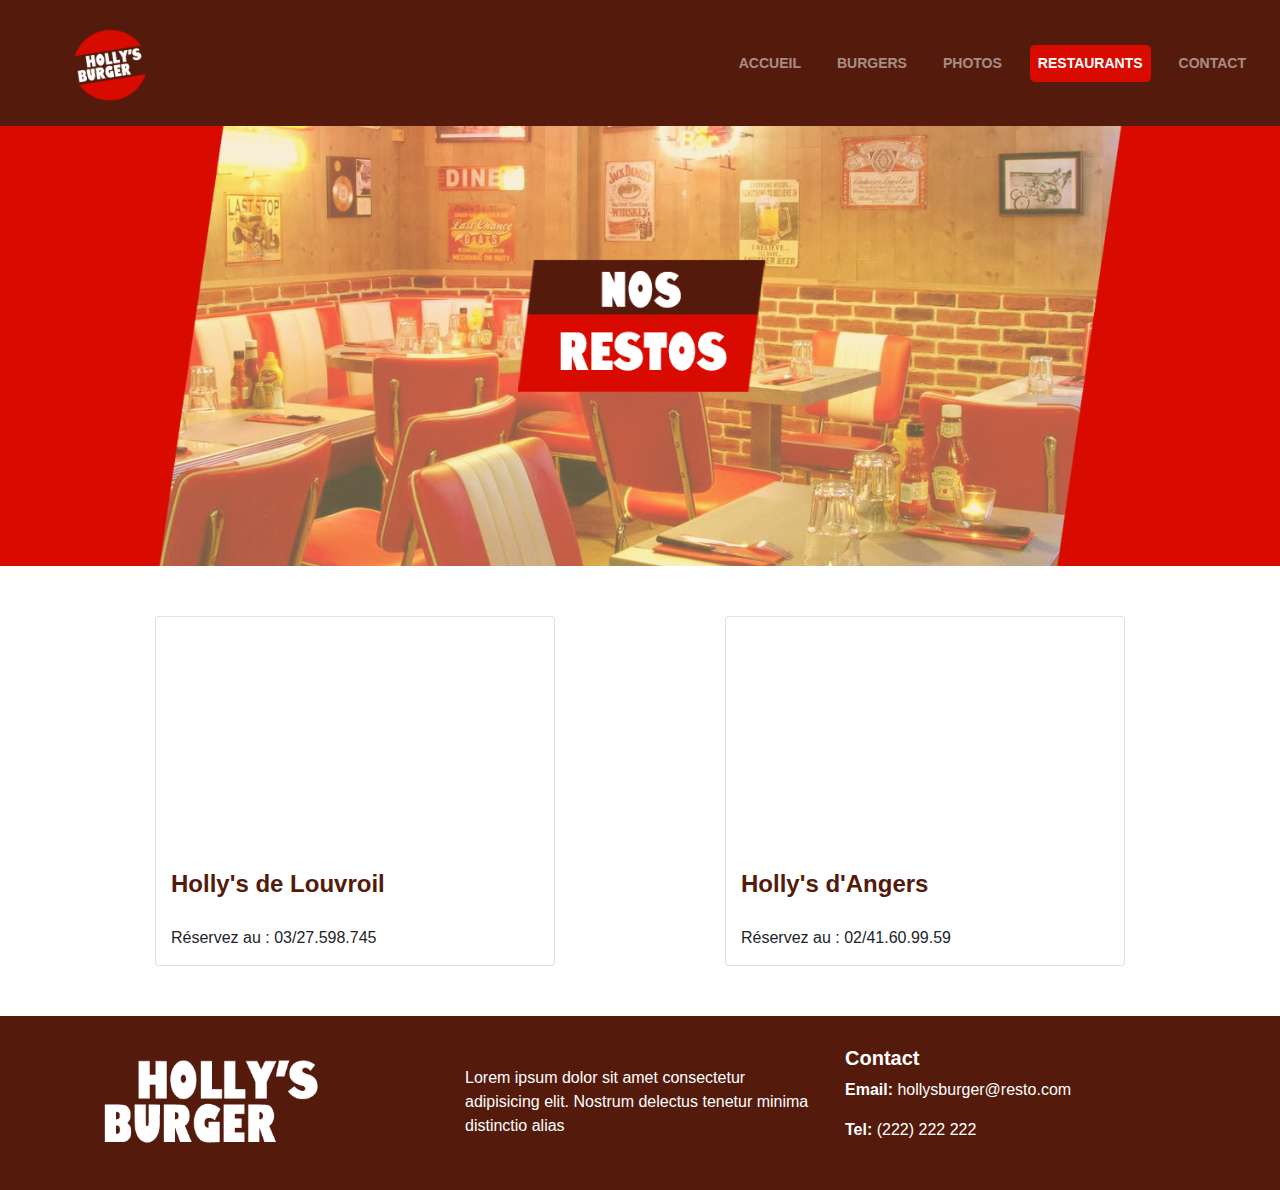
<file: resto.html>
<!DOCTYPE html>
<html lang="en">
<head>
    <meta charset="UTF-8">
    <meta name="viewport" content="width=device-width, initial-scale=1.0">
    <meta http-equiv="X-UA-Compatible" content="ie=edge">
    <title>Document</title>

    <link rel="stylesheet" type="text/css" media="screen" href="css/style.css" />
    <script src="scrollspy.js"></script>
<!-- responsive -->
<meta name="viewport" content="width=device-width, initial-scale=1"> 
<!-- CSS -->
<link rel="stylesheet" href="https://maxcdn.bootstrapcdn.com/bootstrap/4.0.0/css/bootstrap.min.css">

<!-- jQuery library -->
<script src="https://ajax.googleapis.com/ajax/libs/jquery/3.3.1/jquery.min.js"></script>

<!-- Popper JS (pop-up,tooltip)-->
<script src="https://cdnjs.cloudflare.com/ajax/libs/popper.js/1.12.9/umd/popper.min.js"></script>

<!-- JavaScript -->
<script src="https://maxcdn.bootstrapcdn.com/bootstrap/4.0.0/js/bootstrap.min.js"></script> 


</head>
<body>
    <nav class="navbar navbar-expand-lg navbar-dark bg">
        <a class="navbar-brand" href="#">
          <img src="hollysburgerlogo.png" alt="icone">
        </a>
        <button class="navbar-toggler" type="button" data-toggle="collapse" data-target="#navbarText" aria-controls="navbarText" aria-expanded="false" aria-label="Toggle navigation">
          <span class="navbar-toggler-icon"></span>
        </button>
        <div class="navbar-collapse collapse justify-content-end" id="navbarText">
          <ul class="nav navbar-nav navbar-right">
            <li class="nav-item ">
              <a class="nav-link" href="index.html">Accueil</a>
            </li>
            <li class="nav-item">
              <a class="nav-link" href="carte.html">Burgers<span class="sr-only">(current)</span></a>
            </li>
            <li class="nav-item">
              <a class="nav-link" href="galerie.html">Photos</a>
            </li>
            <li class="nav-item active">
              <a class="nav-link" href="resto.html">Restaurants</a>
            </li>
            <li class="nav-item">
              <a class="nav-link" href="contact.html">Contact</a>
            </li>
          </ul>
        </div>
      </nav>


      <div class="container-fluid banner-resto">

        </div>

      <div class="container-fluid section-cards">
            <div class="container">
              <div class="row cards">

                <div class="col-12 col-sm-12 col-md-12 col-lg-6 col-xl-6">
                  <div class="card mapcard"><iframe class="map" src="https://www.google.com/maps/embed?pb=!1m18!1m12!1m3!1d2551.0588520382084!2d3.9382985152896257!3d50.2534851094193!2m3!1f0!2f0!3f0!3m2!1i1024!2i768!4f13.1!3m3!1m2!1s0x47c2686e5402aa7d%3A0x7226712bdfacc203!2sHolly&#39;s+Diner+Louvroil!5e0!3m2!1sfr!2sbe!4v1538577014214" width="600" height="450" style="border:0" allowfullscreen></iframe>
                      <div class="card-block">
                      <h4 class="card-title lieu">Holly's de Louvroil</h4>
                      <p class="card-text num">Réservez au : 03/27.598.745</p>
                      </div>
                    </div>
                </div>
                
                  <div class="col-12 col-sm-12 col-md-12 col-lg-6 col-xl-6">
                      <div class="card mapcard"><iframe class="map" src="https://www.google.com/maps/embed?pb=!1m18!1m12!1m3!1d2551.0588520382084!2d3.9382985152896257!3d50.2534851094193!2m3!1f0!2f0!3f0!3m2!1i1024!2i768!4f13.1!3m3!1m2!1s0x47c2686e5402aa7d%3A0x7226712bdfacc203!2sHolly&#39;s+Diner+Louvroil!5e0!3m2!1sfr!2sbe!4v1538577014214" width="600" height="450" style="border:0" allowfullscreen></iframe>
                          <div class="card-block">
                          <h4 class="card-title">Holly's d'Angers</h4>
                          <p class="card-text">Réservez au : 02/41.60.99.59</p>
                          </div>
                        </div>
                  </div>
            </div>
        </div> 
      </div>

      <footer>
          <div class="container">
            <div class="row footer">
              <div class="col-12 col-sm-3 col-md-3 col-lg-6 col-xl-4">
                <img src="hollysburgerlogo2.png" alt="Burger">
              </div>
              <div class="col-12 col-sm-4 col-md-4 col-lg-6 col-xl-4">
                <p class="text">Lorem ipsum dolor sit amet consectetur adipisicing elit. Nostrum delectus tenetur minima distinctio alias</p>
              </div>
              <div class="col-12 col-sm-4 col-md-4 col-lg-6 col-xl-4">
                <h5><strong>Contact</strong></h5>
                <p><strong>Email:</strong> hollysburger@resto.com</p>
                <p><strong>Tel:</strong> (222) 222 222</p>
              </div>
            </div>
          </div>          
        </footer>

</body>
</html>
</file>
<file: css/style.css>
@import url("https://fonts.googleapis.com/css?family=Bowlby+One|Luckiest+Guy");
* {
  -webkit-box-sizing: border-box;
  box-sizing: border-box;
  margin: 0;
  padding: 0; }

#myBanner {
  width: 100%; }

.banner, .hollybanner {
  margin: 0px;
  padding: 0px;
  width: 100%;
  height: 100%; }

.banner {
  background-image: url(../img/hollysdinerbanner3.png);
  background-repeat: no-repeat;
  background-position: center;
  background-size: cover;
  padding: 220px; }

.banner-carte {
  background-image: url(../img/bannermenu.png);
  background-repeat: no-repeat;
  background-position: center;
  background-size: cover;
  padding: 220px; }

.banner-resto {
  background-image: url(../img/restosbanner.png);
  background-repeat: no-repeat;
  background-position: center;
  background-size: cover;
  padding: 220px; }

.banner-galerie {
  background-image: url(../img/galerybanner.png);
  background-repeat: no-repeat;
  background-position: center;
  background-size: cover;
  padding: 220px; }

.banner-contact {
  background-image: url(../img/contactbanner.png);
  background-repeat: no-repeat;
  background-position: center;
  background-size: cover;
  padding: 220px; }

body {
  min-height: 100%;
  min-width: 100%;
  font-family: 'Bowlby One', cursive;
  background-color: #d90a00 !important; }

.bg {
  background-color: #541b0c; }
  .bg .navbar-brand {
    margin-top: 10px; }
    .bg .navbar-brand img {
      margin-left: 50px; }

.navbar-nav .active > .nav-link {
  background-color: #d90a00 !important;
  color: #fff !important;
  border-radius: 5px; }

.nav-link {
  margin: 10px;
  font-weight: bold; }
  .nav-link:hover {
    background-color: #d90a00;
    color: #fff !important;
    border-radius: 5px;
    font-weight: bold; }

.dropdown-menu {
  background-color: #541b0c !important;
  color: #fff !important;
  border-radius: 20px;
  font-weight: bold; }
  .dropdown-menu:hover {
    background-color: #fff;
    color: #541b0c !important;
    font-weight: bold; }
  .dropdown-menu .dropdown-item {
    color: #fff;
    background-color: #541b0c;
    margin-top: 10px;
    font-weight: bold;
    text-align: center; }
    .dropdown-menu .dropdown-item:hover {
      color: #fff;
      background-color: #d90a00; }

.navbar .nav-item {
  text-transform: uppercase;
  font-size: 14px; }

.navbar-brand img {
  width: 90px; }

/*.jumbotron{
    margin:0;
    padding:0;
    margin-top:-50px;
    background-color: $rouge !important;
    height:100%;

    img{
        width:100%;
        margin-top:-30px;
        margin-bottom:-96px;
    }

}*/
.badges {
  background-color: #fff;
  padding: 100px; }
  .badges .list-group-item:hover {
    background-color: #ffe6ab; }
  .badges .list-group-item.active {
    background-color: #d90a00;
    border: none; }

.tab-pane img {
  width: 200px; }

.section-cards {
  background-color: #fff;
  width: 100%;
  padding-bottom: 50px; }
  .section-cards .cards {
    padding-top: 50px; }
    .section-cards .cards .card-title {
      padding-top: 15px;
      padding-left: 15px;
      color: #541b0c;
      font-weight: bold; }
    .section-cards .cards .card-text {
      padding: 15px; }
    .section-cards .cards .card-footer {
      background-color: #d90a00;
      color: #fff; }

footer {
  background-color: #541b0c;
  color: #fff; }
  footer .footer {
    padding-top: 30px;
    padding-bottom: 30px; }
    footer .footer img {
      width: 250px; }
    footer .footer .list {
      list-style-type: none; }
      footer .footer .list a {
        text-decoration: none;
        color: #fff; }
    footer .footer .text {
      padding-top: 20px; }

.col-12 img {
  width: 90%;
  -webkit-box-align: center;
  -ms-flex-align: center;
  align-items: center;
  border-radius: 10px;
  padding: 5px; }

.pagination {
  -webkit-box-pack: center;
  -ms-flex-pack: center;
  justify-content: center;
  padding: 30px;
  margin-top: 30px; }
  .pagination a {
    background-color: #fff;
    color: #d90a00;
    border: none;
    font-weight: bold;
    text-transform: uppercase; }

.galerie {
  background-color: #fff;
  height: 100%;
  padding: 51.5px; }
  .galerie h2 {
    color: #d90a00;
    font-weight: bold;
    text-transform: uppercase;
    padding-bottom: 20px; }

.page-item {
  color: #fff !important; }
  .page-item .page-item.active .page-link {
    background-color: #d90a00 !important;
    border: none; }

.norestos {
  background-color: #fff;
  width: 100%;
  padding-bottom: 50px; }

.mapcard {
  margin: auto;
  width: 400px;
  height: 350px; }
  .mapcard .map {
    width: 400px; }

.contactform {
  background-color: #fff;
  width: 100%;
  height: 100%;
  padding-bottom: 80px; }
  .contactform .form-area {
    width: 70%;
    margin: auto;
    font-weight: bold;
    padding-top: 20px; }
    .contactform .form-area label {
      color: #541b0c; }
  .contactform .btn {
    background-color: #d90a00;
    color: #fff; }

@media all and (max-width: 1024px) {
  .nav-link {
    text-align: center; }
  .cards img {
    margin: auto; }
  .banner {
    background-image: url(../img/bannerresponsive.png);
    padding: 210px; }
  .banner-contact {
    background-image: url(../img/contactbannerresponsive.png); }
  .banner-carte {
    background-image: url(../img/bannermenuresponsive.png); }
  .form-area h3 {
    padding-top: 20px; }
  footer {
    text-align: center; }
    footer img {
      margin-left: -20px; }
    footer .text {
      margin-left: 30px; }
  .badges {
    text-align: center; }
    .badges .tab-pane img {
      width: 300px; }
  .galerie {
    text-align: center; }
    .galerie img {
      width: 350px;
      padding: 20px; }
  .norestos {
    padding: 20px; } }
</file>
